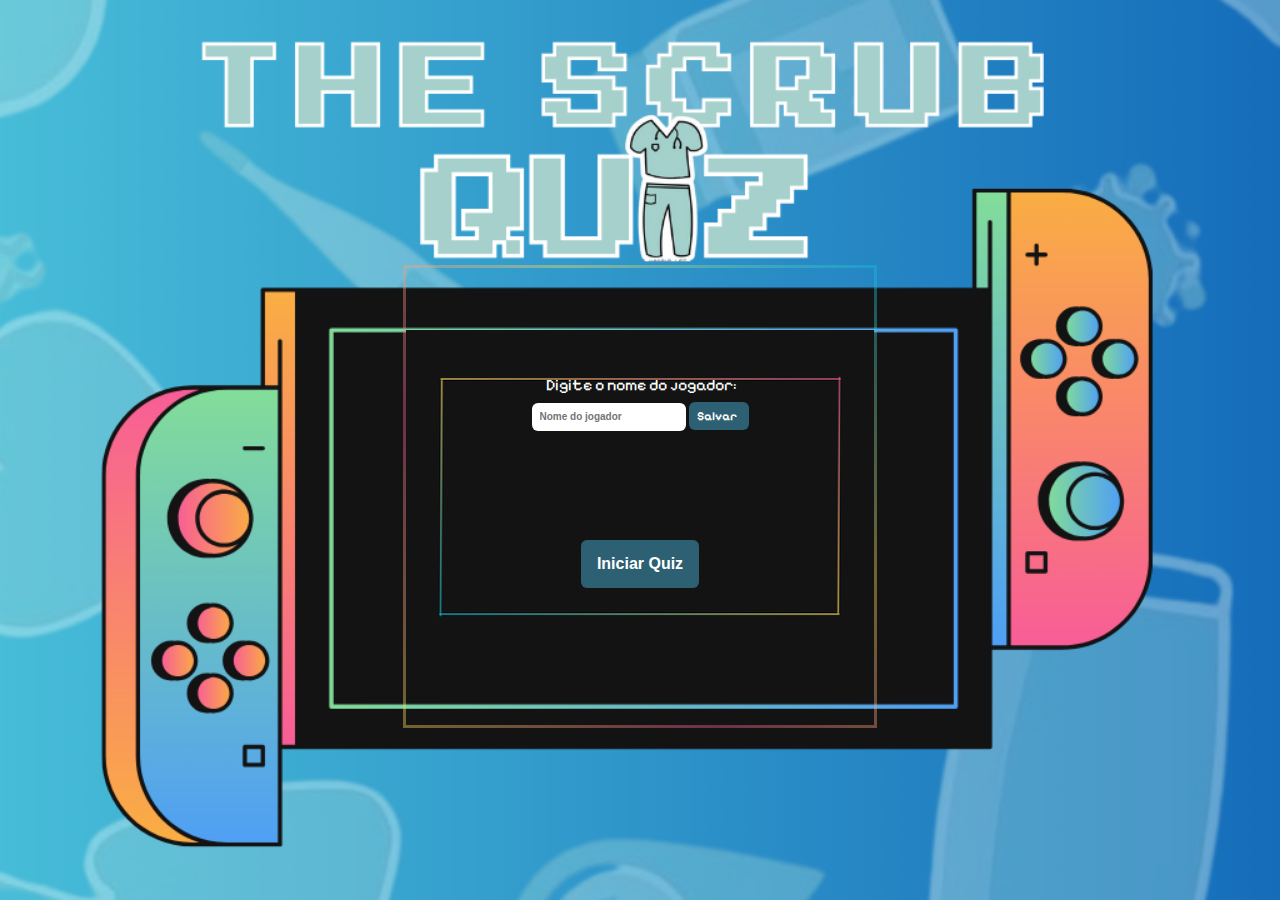
<file: index.html>
<!DOCTYPE html>
<html lang="pt-BR">
<head>
  <meta charset="UTF-8">
  <meta http-equiv="X-UA-Compatible" content="IE=edge">
  <meta name="viewport" content="width=device-width, initial-scale=1.0">

  <link rel="preconnect" href="https://fonts.googleapis.com">
  <link rel="preconnect" href="https://fonts.gstatic.com" crossorigin>
  <link href="https://fonts.googleapis.com/css2?family=Pixelify+Sans&family=Press+Start+2P&display=swap" rel="stylesheet">

  <link rel="icon" type="image/x-icon" href="icons/favicon.ico">
  <link rel="icon" sizes="16x16" href="assets/favicon-16x16.png">
  <link rel="icon" sizes="32x32" href="assets/favicon-32x32.png">
  <link rel="icon" sizes="48x48" href="assets/favicon-48x48.png">

  <link rel="stylesheet" href="style.css">
  <script src="index.js" async></script>

  <title>The Scrub Quiz</title>
</head>
<body>
  
  <div class="container">
    <div class="initial-message">
      <label for="userName">Digite o nome do jogador:</label>
      <input type="text" class="userName" placeholder="Nome do jogador">
      <button class="saveNameButton" onclick="saveName()">Salvar</button>

      <p class="displayName hide"></p>
    </div>
    <div class="questions-container hide">
      <span class="question">Pergunta aqui?</span>
      <div class="answers-container">
        <button class="answer button">Resposta 1</button>
        <button class="answer button">Resposta 2</button>
        <button class="answer button">Resposta 3</button>
        <button class="answer button">Resposta 4</button>
      </div>
    </div>
    <div class="initialTheme hide">
      <h2>Escolha um tema, <span id="playerName"></span>!</h2> <!-- Exibindo o nome do jogador -->
    </div>
    
    <div class="themes hide"> 
      <button onclick="window.location.href='anatomia.html';" class="theme-one but button">Anatomia</button>
      <button onclick="window.location.href='fisiologia.html';" class="theme-two but button">Fisiologia</button>
      <button onclick="window.location.href='semiologia.html';" class="theme-three but button">Semiologia</button>
      <button onclick="window.location.href='farmacologia.html';" class="theme-four but button">Farmacologia</button>
    </div>
    <div class="controls-container">
      <button class="set-themes button" onclick="setTheme()">Iniciar Quiz</button>
      <button class="next-question button hide">Próxima pergunta</button>
    </div>
  </div>
</body>
</html>
</file>
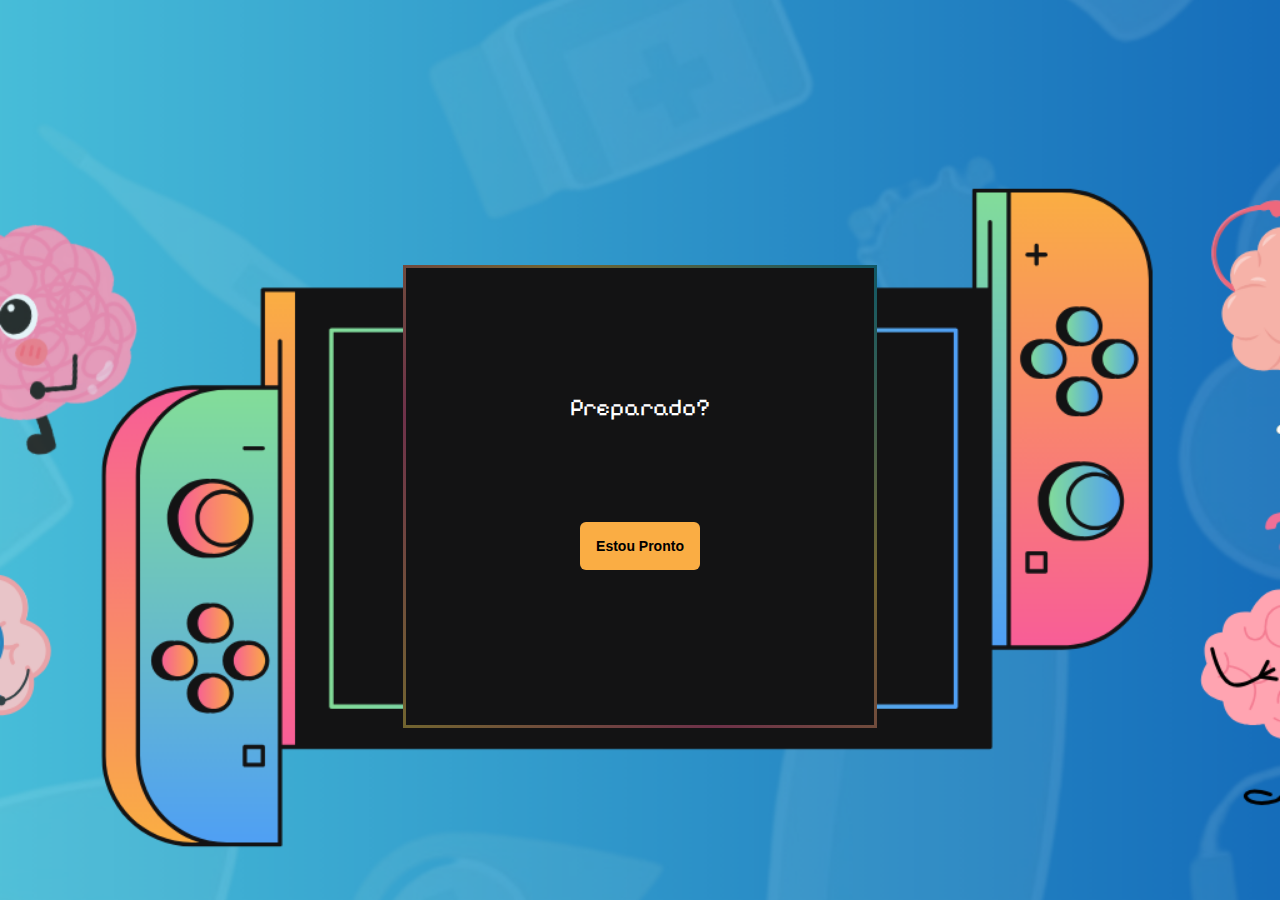
<file: anatomia.html>
<!DOCTYPE html>
<html lang="pt-BR">
<head>
  <meta charset="UTF-8">
  <meta http-equiv="X-UA-Compatible" content="IE=edge">
  <meta name="viewport" content="width=device-width, initial-scale=1.0">

  <link rel="preconnect" href="https://fonts.googleapis.com">
  <link rel="preconnect" href="https://fonts.gstatic.com" crossorigin>
  <link href="https://fonts.googleapis.com/css2?family=Pixelify+Sans&family=Press+Start+2P&display=swap" rel="stylesheet">

  <link rel="icon" type="image/x-icon" href="icons/favicon.ico">
  <link rel="icon" sizes="16x16" href="assets/favicon-16x16.png">
  <link rel="icon" sizes="32x32" href="assets/favicon-32x32.png">
  <link rel="icon" sizes="48x48" href="assets/favicon-48x48.png">

  <link rel="stylesheet" href="style2.css">
  <script src="anatomia.js" async></script>

  <title>Anatomia</title>
</head>
<body>
  <audio id="correct-sound" src="audio/correct.mp3"></audio>
  <audio id="incorrect-sound" src="audio/incorrect.mp3"></audio>

  <div class="container">
    <p class="confirmed-message">Preparado?</p>
    <div class="questions-container hide">
      <span class="question">Pergunta aqui?</span>
      <div class="answers-container">
        <button class="answer button">Resposta 1</button>
        <button class="answer button">Resposta 2</button>
        <button class="answer button">Resposta 3</button>
        <button class="answer button">Resposta 4</button>
      </div>
      
    </div>
    <div class="controls-container">
      <button class="start-quiz button">Estou Pronto</button>
      <button class="next-question button hide">Próxima pergunta</button>
    </div>
  </div>
</body>
</html>
</file>
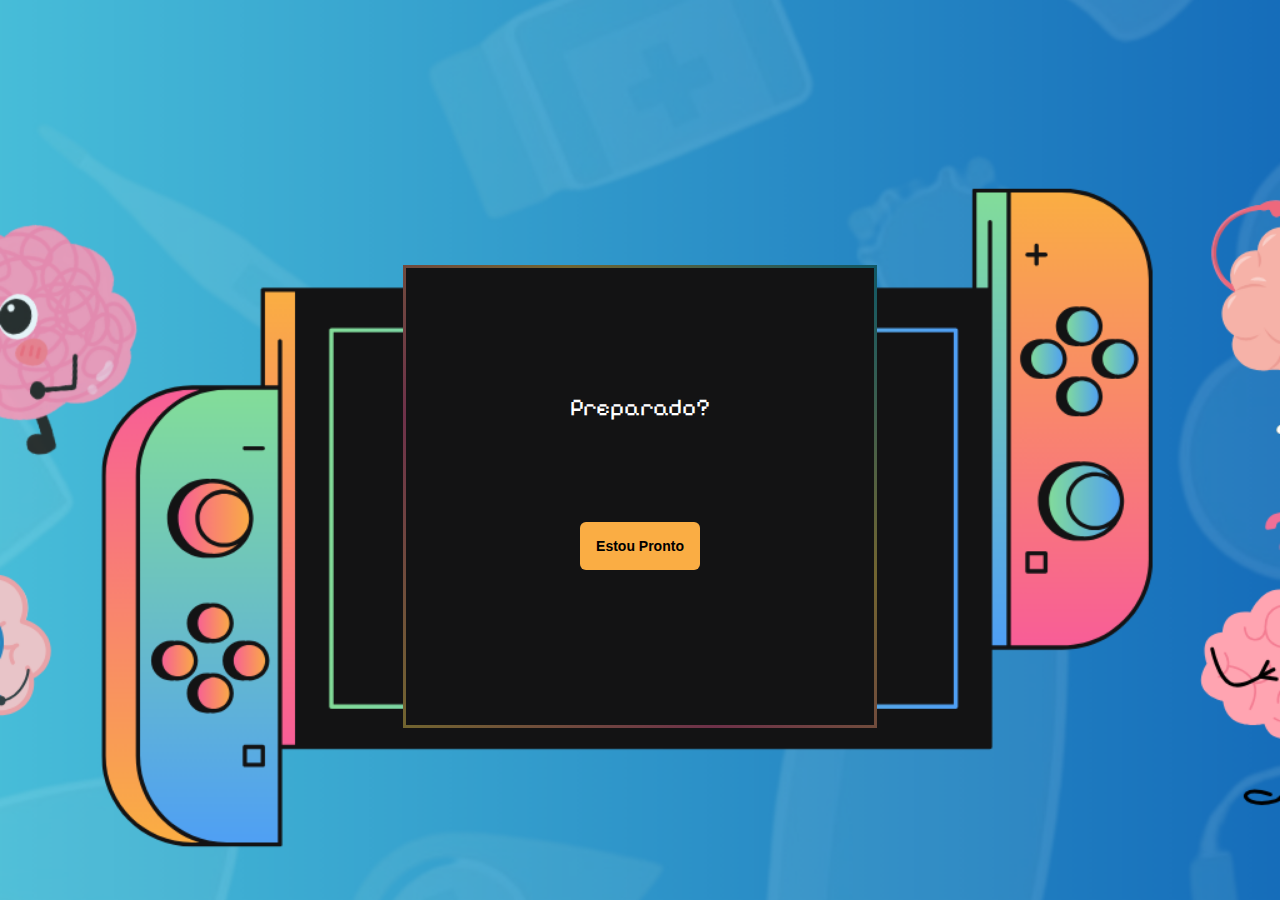
<file: farmacologia.html>
<!DOCTYPE html>
<html lang="pt-BR">
<head>
  <meta charset="UTF-8">
  <meta http-equiv="X-UA-Compatible" content="IE=edge">
  <meta name="viewport" content="width=device-width, initial-scale=1.0">

  <link rel="preconnect" href="https://fonts.googleapis.com">
  <link rel="preconnect" href="https://fonts.gstatic.com" crossorigin>
  <link href="https://fonts.googleapis.com/css2?family=Pixelify+Sans&family=Press+Start+2P&display=swap" rel="stylesheet">

  <link rel="icon" type="image/x-icon" href="icons/favicon.ico">
  <link rel="icon" sizes="16x16" href="assets/favicon-16x16.png">
  <link rel="icon" sizes="32x32" href="assets/favicon-32x32.png">
  <link rel="icon" sizes="48x48" href="assets/favicon-48x48.png">
  
  <link rel="stylesheet" href="style2.css">
  <script src="farmacologia.js" async></script>

  <title>Farmacologia</title>
</head>
<body>
  <audio id="correct-sound" src="audio/correct.mp3"></audio>
  <audio id="incorrect-sound" src="audio/incorrect.mp3"></audio>

  <div class="container">
    <p class="confirmed-message">Preparado?</p>
    <div class="questions-container hide">
      <span class="question">Pergunta aqui?</span>
      <div class="answers-container">
        <button class="answer button">Resposta 1</button>
        <button class="answer button">Resposta 2</button>
        <button class="answer button">Resposta 3</button>
        <button class="answer button">Resposta 4</button>
      </div>
      
    </div>
    <div class="controls-container">
      <button class="start-quiz button">Estou Pronto</button>
      <button class="next-question button hide">Próxima pergunta</button>
    </div>
  </div>
</body>
</html>
</file>
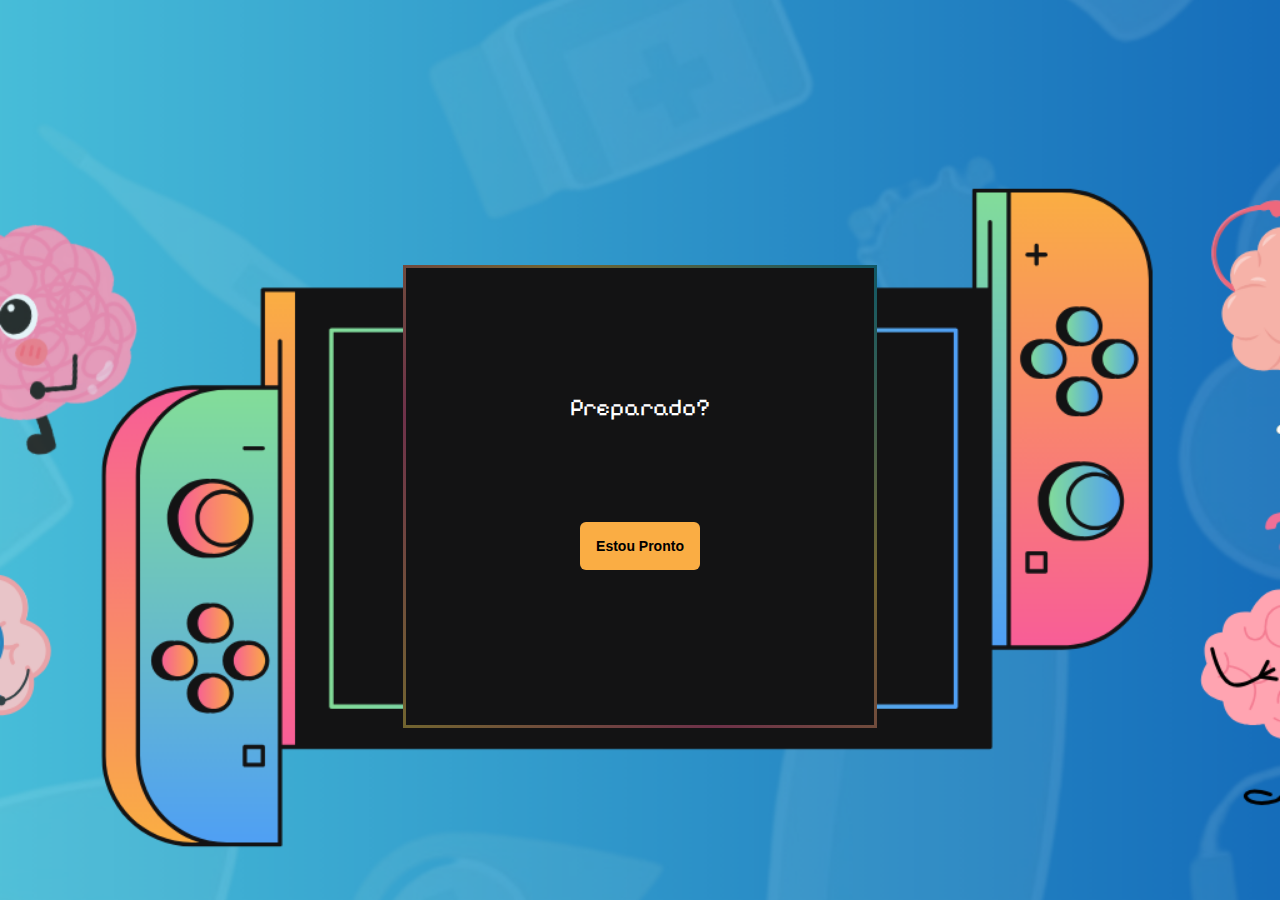
<file: fisiologia.html>
<!DOCTYPE html>
<html lang="pt-BR">
<head>
  <meta charset="UTF-8">
  <meta http-equiv="X-UA-Compatible" content="IE=edge">
  <meta name="viewport" content="width=device-width, initial-scale=1.0">

  <link rel="preconnect" href="https://fonts.googleapis.com">
  <link rel="preconnect" href="https://fonts.gstatic.com" crossorigin>
  <link href="https://fonts.googleapis.com/css2?family=Pixelify+Sans&family=Press+Start+2P&display=swap" rel="stylesheet">

  <link rel="icon" type="image/x-icon" href="icons/favicon.ico">
  <link rel="icon" sizes="16x16" href="assets/favicon-16x16.png">
  <link rel="icon" sizes="32x32" href="assets/favicon-32x32.png">
  <link rel="icon" sizes="48x48" href="assets/favicon-48x48.png">
  
  <link rel="stylesheet" href="style2.css">
  <script src="fisiologia.js" async></script>

  <title>Fisiologia</title>
</head>
<body>
  <audio id="correct-sound" src="audio/correct.mp3"></audio>
  <audio id="incorrect-sound" src="audio/incorrect.mp3"></audio>

  <div class="container">
    <p class="confirmed-message">Preparado?</p>
    <div class="questions-container hide">
      <span class="question">Pergunta aqui?</span>
      <div class="answers-container">
        <button class="answer button">Resposta 1</button>
        <button class="answer button">Resposta 2</button>
        <button class="answer button">Resposta 3</button>
        <button class="answer button">Resposta 4</button>
      </div>
      
    </div>
    <div class="controls-container">
      <button class="start-quiz button">Estou Pronto</button>
      <button class="next-question button hide">Próxima pergunta</button>
    </div>
  </div>
</body>
</html>
</file>
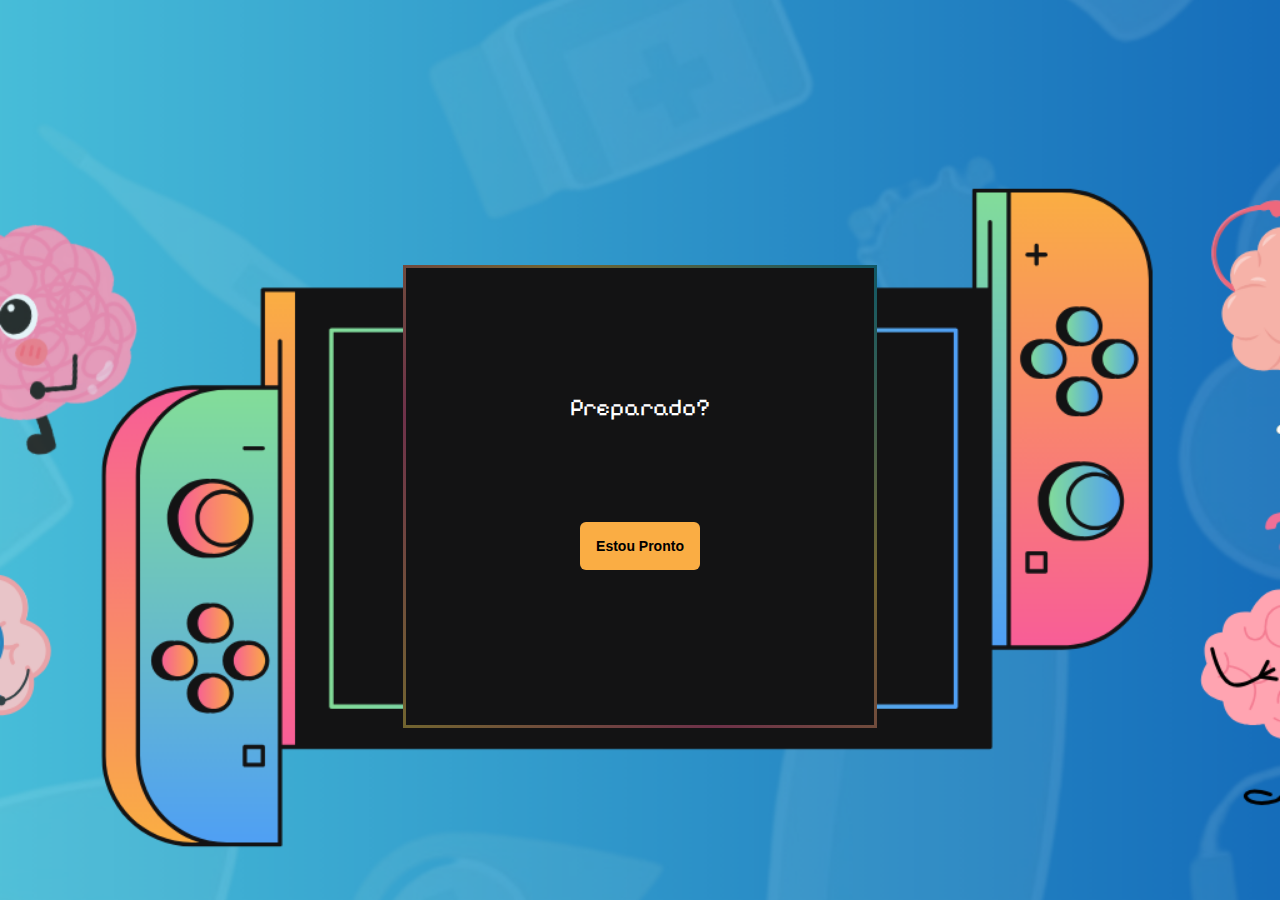
<file: semiologia.html>
<!DOCTYPE html>
<html lang="pt-BR">
<head>
  <meta charset="UTF-8">
  <meta http-equiv="X-UA-Compatible" content="IE=edge">
  <meta name="viewport" content="width=device-width, initial-scale=1.0">

  <link rel="preconnect" href="https://fonts.googleapis.com">
  <link rel="preconnect" href="https://fonts.gstatic.com" crossorigin>
  <link href="https://fonts.googleapis.com/css2?family=Pixelify+Sans&family=Press+Start+2P&display=swap" rel="stylesheet">

  <link rel="icon" type="image/x-icon" href="icons/favicon.ico">
  <link rel="icon" sizes="16x16" href="assets/favicon-16x16.png">
  <link rel="icon" sizes="32x32" href="assets/favicon-32x32.png">
  <link rel="icon" sizes="48x48" href="assets/favicon-48x48.png">
  
  <link rel="stylesheet" href="style2.css">
  <script src="semiologia.js" async></script>

  <title>Semiologia</title>
</head>
<body>
  <audio id="correct-sound" src="audio/correct.mp3"></audio>
  <audio id="incorrect-sound" src="audio/incorrect.mp3"></audio>

  <div class="container">
    <p class="confirmed-message">Preparado?</p>
    <div class="questions-container hide">
      <span class="question">Pergunta aqui?</span>
      <div class="answers-container">
        <button class="answer button">Resposta 1</button>
        <button class="answer button">Resposta 2</button>
        <button class="answer button">Resposta 3</button>
        <button class="answer button">Resposta 4</button>
      </div>
      
    </div>
    <div class="controls-container">
      <button class="start-quiz button">Estou Pronto</button>
      <button class="next-question button hide">Próxima pergunta</button>
    </div>
  </div>
</body>
</html>
</file>
<file: style.css>
* {
  padding: 0;
  margin: 0;
  box-sizing: border-box;
}

button {
  cursor: pointer;
}

body {
  background-image: url("img/background.png");
  background-color: #000000;
  background-size: cover;
  background-repeat: no-repeat;
  background-position: center;
  border: none;
  color: #fff;
  height: 100vh; 
  display: flex;
  justify-content: center;
  align-items: center;

}

.container {
  
  background-image: url("img/backgroundcontainer.png");
  background-size: contain; 
  background-repeat: no-repeat;
  background-position: center;
  width: 37%;
  height: 51.5%;
  max-width: 800px;
  margin-top: 7.3%;

  border: 3px solid transparent;
  border-image: linear-gradient(45deg,#ffde5966,#f65e9a66,#ffde5966,#0cc0df66) 1;
  padding: 16px;
  

  display: flex;
  flex-direction: column;
  justify-content: center;
  align-items: center;
}

.questions-container {
  width: 100%;
  display: flex;
  flex-direction: column;
  align-items: center;
  gap: 24px;
}

.question {
  font-size: 24px;
  font-weight: bold;
  text-align: center;
  border: 2px thick #f0f7da;
  border-radius: 6px;
  padding: 16px;
  box-shadow: 0 0 4px 2px;
}

.answers-container {
  width: 100%;
  display: grid;
  grid-template-columns: 1fr 1fr;
  gap: 16px;
}

.answer:disabled {
  cursor: not-allowed;
}

.next-question {
  margin-top: 32px;
}

.button {
  background-color: #2d6073;
  color: #fff;
  font-size: 16px;
  font-weight: bold;
  border: 0;
  border-radius: 6px;
  height: 48px;
  padding: 3px 16px 3px 16px;

  transition: filter 0.1s;
}

.button:not(:disabled):hover {
  filter: brightness(0.8);
}

.initial-message {
  font-family: "Pixelify Sans", sans-serif;
  font-weight: 400;
  text-align: center;
  margin: -30px 0 100px 0;
  align-items: center;
}

.initial-message label{
  padding: 0px 2px 8px 2px;
  margin: 0 0 0 12px;
  display: flex;
  font-size: 16px ;
}

.initial-message input {
  font-size: 10px;
  font-weight: bold;
  border: 0;
  border-radius: 6px;
  height: 28px;
  padding: 1px 12px 1px 8px;
}

.initial-message button {
  font-family: "Pixelify Sans", sans-serif;
  background-color: #2d6073;
  color: #fff;
  font-size: 12px;
  font-weight: bold;
  border: 0;
  border-radius: 6px;
  height: 28px;
  margin-bottom: 10px;
  padding: 1px 12px 1px 8px;

  transition: filter 0.1s;
}

.initial-message input, button {
display: inline;
gap: 10px;
}

.themes{
  display: flex;
  flex-wrap: wrap;
  gap: 10px;
}

.initialTheme {
  font-family: "Pixelify Sans", sans-serif;
  font-weight: 400;
  text-align: center;
  margin-bottom: 72px;
  display: block;
}

.but{
  flex: 0 0 36%;
  padding: 10px 20px;
  margin-left: 39px;
  font-size: 16px;
  background-color: #faad44;
  color: #000000;
  border: none;
  cursor: pointer;
  border-radius: 6px;
}

.but:not(:disabled):hover {
  filter: brightness(0.8);
}

.set-themes:disabled {
  cursor: not-allowed;
}

.hide {
  display: none;
}

@media (max-width: 480px) {
  body {
    background-size: contain; /* Ajusta para conter dentro da tela */
    background-position: top;
    flex-direction: column; 
    padding: 8px;
  }

  .container {
    width: 100%; /* Ocupa toda a largura da tela */
    height: auto; /* Permite altura dinâmica */
    padding: 8px; /* Reduz o preenchimento interno */
    margin-top: 8%; /* Ajusta o espaço superior */
  }

  .question {
    font-size: 16px; /* Fonte menor para caber em telas pequenas */
    padding: 8px; /* Reduz o preenchimento interno */
  }

  .answers-container {
    grid-template-columns: 1fr; /* Respostas empilhadas verticalmente */
    gap: 12px; /* Espaçamento menor entre as opções */
  }

  .button {
    font-size: 14px; /* Botões mais compactos */
    height: 40px; /* Altura ajustada */
    padding: 8px; /* Preenchimento menor */
  }

  .but {
    flex: 1 1 100%; /* Botões ocupam toda a largura */
    margin: 0; /* Remove margens laterais */
    padding: 10px; /* Ajusta tamanho dos botões */
    font-size: 14px; /* Texto menor no botão */
  }

  .initial-message {
    font-size: 14px; /* Texto menor para introduções */
    margin: 16px 0; /* Ajusta o espaçamento */
  }

  .final-message {
    font-size: 16px; /* Texto mais ajustado para o final */
  }
}

/* Tablets e smartphones maiores (largura entre 481px e 768px) */
@media (min-width: 481px) and (max-width: 768px) {
  body {
    background-size: cover; /* Mantém o estilo de cobertura */
    background-position: center;
    flex-direction: column;
    padding: 12px;
  }

  .container {
    width: 90%; /* Usa 90% da largura da tela */
    height: auto;
    padding: 16px;
    margin-top: 5%;
  }

  .question {
    font-size: 18px;
    padding: 12px;
  }

  .answers-container {
    grid-template-columns: 1fr 1fr; /* Duas colunas para opções */
    gap: 16px;
  }

  .button {
    font-size: 16px;
    height: 48px;
    padding: 12px;
  }

  .but {
    flex: 0 0 48%; /* Botões dividem o espaço em duas colunas */
    margin: 4px;
    font-size: 16px;
  }

  .initial-message {
    font-size: 16px;
  }

  .final-message {
    font-size: 18px;
  }
}
</file>
<file: style2.css>
* {
    padding: 0;
    margin: 0;
    box-sizing: border-box;
  }
  
  button {
    cursor: pointer;
  }
  
  body {
    background-image: url("img/backgroundanswers.png");
    background-color: #000000;
    background-size: cover; 
    background-repeat: no-repeat;
    background-position: center;
    border: none;
    color: #fff;
    height: 100vh;
    display: flex;
    justify-content: center;
    align-items: center;
      
  }
  
  .container {
    
    background-color: #131314;
    background-size: cover; 
    background-repeat: no-repeat;
    background-position: center;
    width: 37%;
    height: 51.5%;
    max-width: 800px;
    margin-top: 7.3%;
  
    border: 3px solid transparent;
    border-image: linear-gradient(45deg,#ffde5966,#f65e9a66,#ffde5966,#0cc0df66) 1;
    padding: 16px;
    
  
    display: flex;
    flex-direction: column;
    justify-content: center;
    align-items: center;
  }
  
  .questions-container {
    width: 100%;
    display: flex;
    flex-direction: column;
    align-items: center;
    gap: 24px;
  }
  
  .question {
    font-size: 24px;
    font-weight: bold;
    text-align: center;
    border: 2px solid transparent;
    border-image: linear-gradient(45deg,#ffde5966,#f65e9a66,#ffde5966,#0cc0df66) 1;
    border-radius: 8px;
    padding: 16px;
    margin: -20px 21.5px 10px 21.5px;
  }
  
  .answers-container {
    width: 100%;
    display: grid;
    grid-template-columns: 1fr 1fr;
    padding: 0 25px;
    margin-top: -25px;
    gap: 16px;
  }
  
  .answer:disabled {
    cursor: not-allowed;
  }
  
  .next-question {
    margin-top: 32px;
  }
  
  .button {
    background-color: #faad44;
    color: #000000;
    font-size: 14px;
    font-weight: bold;
    border: 0;
    border-radius: 6px;
    height: 48px;
    padding: 3px 16px 3px 16px;
  
    transition: filter 0.1s;
  }
  
  .button:not(:disabled):hover {
    filter: brightness(0.8);
  }
  
  .next-question{
    margin: 10px 0 -30px 0;
    padding: 5px 10px 5px 10px;
    height: 40px;
  }
  
 .confirmed-message{
    font-family: "Pixelify Sans", sans-serif;
    font-size: x-large;
    font-weight: 400;
    text-align: center;
    margin: -30px 0 100px 0;
    align-items: center;
  }
  
  .themes{
    display: flex;
    flex-wrap: wrap;
    gap: 10px;
  }
  
  .initialTheme {
    font-family: "Pixelify Sans", sans-serif;
    font-weight: 400;
    text-align: center;
    margin-bottom: 72px;
   display: block;
  }
  
  .final-message {
    font-size: 20px;
    font-family: "Pixelify Sans", sans-serif;
    font-weight: 400;
    text-align: center;
  }
  
  .final-message span {
    display: block;
    margin-top: 8px;
  }
  
  .hide {
    display: none;
  }
  
  .correct {
    background-color: #049b48;
    color: #fff;
  }
  
  .incorrect {
    background-color: #a10101;
    color: #fff;
  }
  @media (max-width: 480px) {
    body {
      flex-direction: column; 
      padding: 8px;
    }
  
    .container {
      width: 100%; /* Ocupa toda a largura da tela */
      height: auto; /* Permite altura dinâmica */
      padding: 8px; /* Reduz o preenchimento interno */
      margin-top: 8%; /* Ajusta o espaço superior */
    }
  
    .question {
      font-size: 16px; /* Fonte menor para caber em telas pequenas */
      padding: 8px; /* Reduz o preenchimento interno */
    }
  
    .answers-container {
      grid-template-columns: 1fr; /* Respostas empilhadas verticalmente */
      gap: 12px; /* Espaçamento menor entre as opções */
    }
  
    .button {
      font-size: 14px; /* Botões mais compactos */
      height: 40px; /* Altura ajustada */
      padding: 8px; /* Preenchimento menor */
    }
  
    .but {
      flex: 1 1 100%; /* Botões ocupam toda a largura */
      margin: 0; /* Remove margens laterais */
      padding: 10px; /* Ajusta tamanho dos botões */
      font-size: 14px; /* Texto menor no botão */
    }
  
    .initial-message {
      font-size: 14px; /* Texto menor para introduções */
      margin: 16px 0; /* Ajusta o espaçamento */
    }
  
    .final-message {
      font-size: 16px; /* Texto mais ajustado para o final */
    }
  }
  
  /* Tablets e smartphones maiores (largura entre 481px e 768px) */
  @media (min-width: 481px) and (max-width: 768px) {
    body {
      flex-direction: column;
      padding: 12px;
    }
  
    .container {
      width: 90%; /* Usa 90% da largura da tela */
      height: auto;
      padding: 16px;
      margin-top: 5%;
    }
  
    .question {
      font-size: 18px;
      padding: 12px;
    }
  
    .answers-container {
      grid-template-columns: 1fr 1fr; /* Duas colunas para opções */
      gap: 16px;
    }
  
    .button {
      font-size: 16px;
      height: 48px;
      padding: 12px;
    }
  
    .but {
      flex: 0 0 48%; /* Botões dividem o espaço em duas colunas */
      margin: 4px;
      font-size: 16px;
    }
  
    .initial-message {
      font-size: 16px;
    }
  
    .final-message {
      font-size: 18px;
    }
  }
</file>
